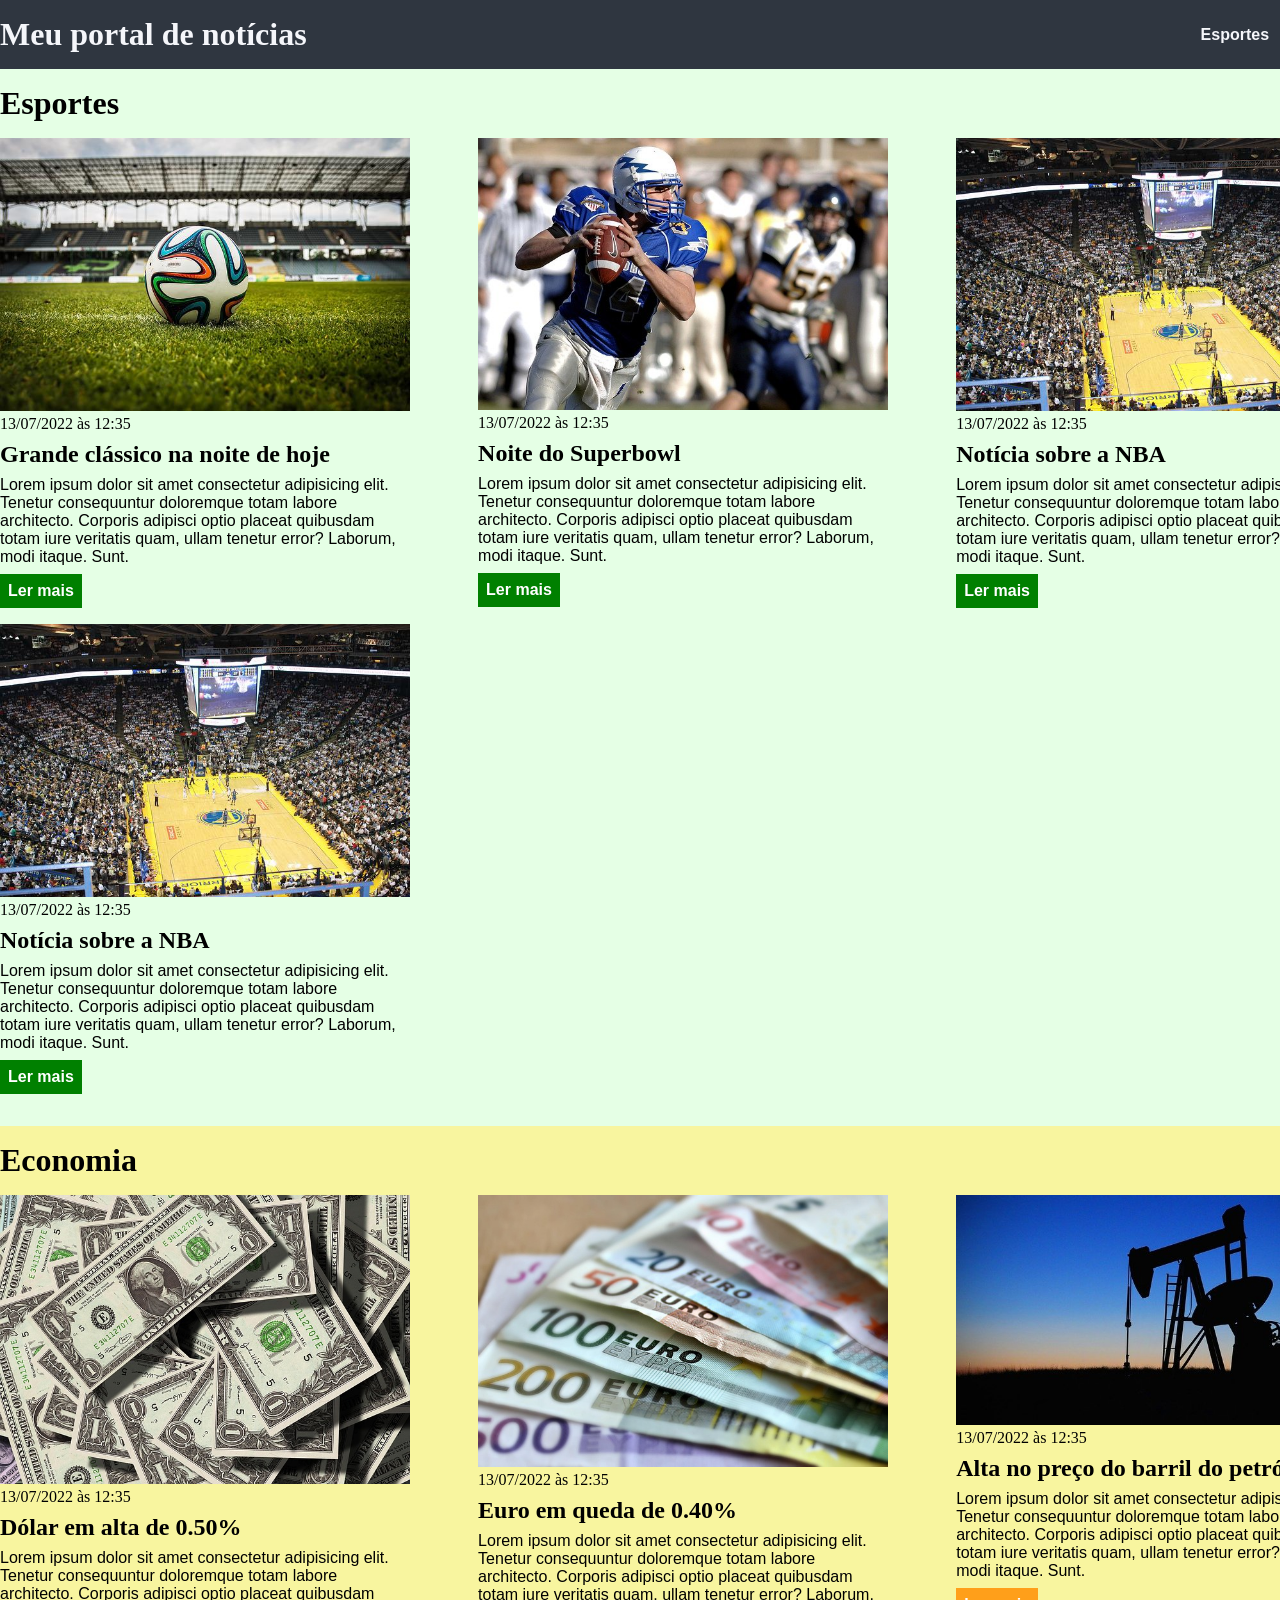
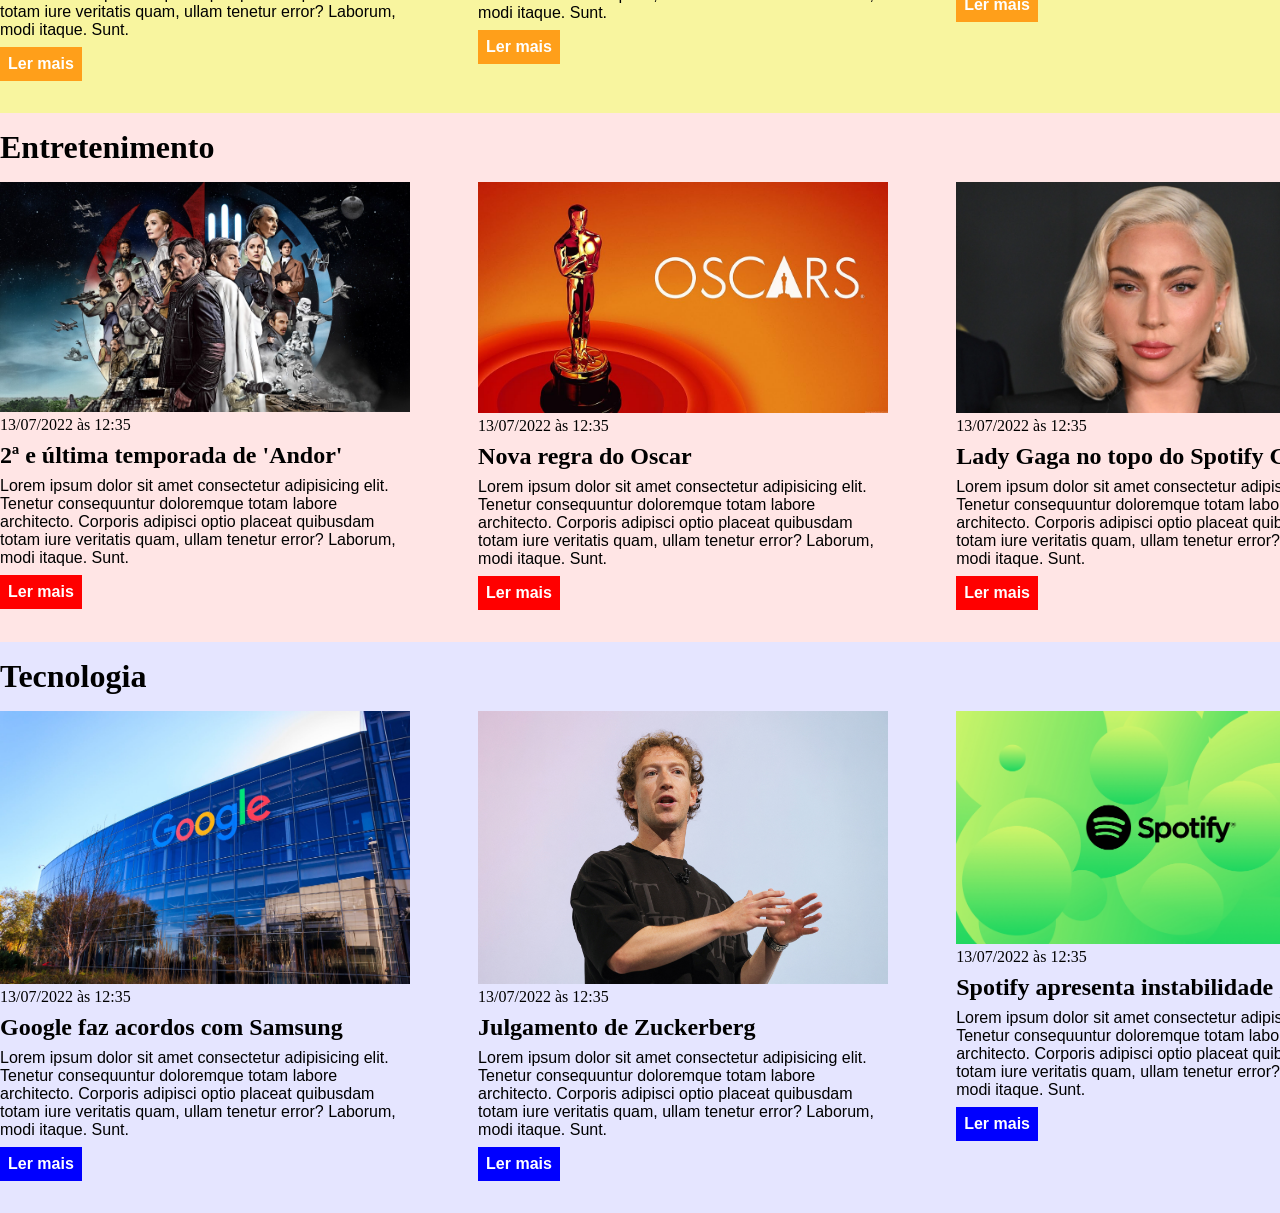
<file: index.html>
<!DOCTYPE html>
<html lang="pt-BR">
<head>
    <meta charset="UTF-8">
    <meta http-equiv="X-UA-Compatible" content="IE=edge">
    <meta name="viewport" content="width=device-width, initial-scale=1.0">
    <title>Meu portal de notícias</title>
    <link rel="stylesheet" href="./main.css" />
</head>
<body>
    <header>
        <div class="container">
                <h1>Meu portal de notícias</h1>
            <nav>
                <ul>
                    <li>
                        <a href="#sports" title="Ir para a seção de esportes">Esportes</a>
                    </li>
                    <li>
                        <a href="#economy" title="Ir para a seção de notícias">Economia</a>
                    </li>
                </ul>
            </nav>
        </div>
    </header>
    <section id="sports">
        <div class="container">
            <h2>Esportes</h2>
            <div class="articles">
                <article>
                    <img src="./imagens/futebol.jpg" alt="Bola de futebol no gramado" />
                    <header>
                        <time>13/07/2022 às 12:35</time>
                    </header>
                    <h3>Grande clássico na noite de hoje</h3>
                    <p>
                        Lorem ipsum dolor sit amet consectetur adipisicing elit. Tenetur consequuntur doloremque totam labore architecto. Corporis adipisci optio placeat quibusdam totam iure veritatis quam, ullam tenetur error? Laborum, modi itaque. Sunt.
                    </p>
                    <a href="#" title="Leia a notícia completa">Ler mais</a>
                </article>
                <article>
                    <img src="./imagens/futebol-americano.jpg" alt="Jogador de futebol americano correndo com a bola na mão" />
                    <header>
                        <time class="creation-date">13/07/2022 às 12:35</time>
                    </header>
                    <h3>Noite do Superbowl</h3>
                    <p>
                        Lorem ipsum dolor sit amet consectetur adipisicing elit. Tenetur consequuntur doloremque totam labore architecto. Corporis adipisci optio placeat quibusdam totam iure veritatis quam, ullam tenetur error? Laborum, modi itaque. Sunt.
                    </p>
                    <a href="#" title="Leia a notícia completa">Ler mais</a>
                </article>
                <article>
                    <img src="./imagens/basquete.jpg" title="Vista aérea de uma quadra de basquete" />
                    <header>
                        <time>13/07/2022 às 12:35</time>
                    </header>
                    <h3>Notícia sobre a NBA</h3>
                    <p>
                        Lorem ipsum dolor sit amet consectetur adipisicing elit. Tenetur consequuntur doloremque totam labore architecto. Corporis adipisci optio placeat quibusdam totam iure veritatis quam, ullam tenetur error? Laborum, modi itaque. Sunt.
                    </p>
                    <a href="#" title="Leia a notícia completa">Ler mais</a>
                </article>
                <article>
                    <img src="./imagens/basquete.jpg" title="Vista aérea de uma quadra de basquete" />
                    <header>
                        <time>13/07/2022 às 12:35</time>
                    </header>
                    <h3>Notícia sobre a NBA</h3>
                    <p>
                        Lorem ipsum dolor sit amet consectetur adipisicing elit. Tenetur consequuntur doloremque totam labore architecto. Corporis adipisci optio placeat quibusdam totam iure veritatis quam, ullam tenetur error? Laborum, modi itaque. Sunt.
                    </p>
                    <a href="#" title="Leia a notícia completa">Ler mais</a>
                </article>
            </div>
        </div>
    </section>
    <section id="economy">
        <div class="container">
            <h2>Economia</h2>
            <div class="articles">
                <article>
                    <img src="./imagens/dolares.jpg" alt="Muitos dólares" />
                    <header>
                        <time>13/07/2022 às 12:35</time>
                    </header>
                    <h3>Dólar em alta de 0.50%</h3>
                    <p>
                        Lorem ipsum dolor sit amet consectetur adipisicing elit. Tenetur consequuntur doloremque totam labore architecto. Corporis adipisci optio placeat quibusdam totam iure veritatis quam, ullam tenetur error? Laborum, modi itaque. Sunt.
                    </p>
                    <a href="#" title="Leia a notícia completa">Ler mais</a>
                </article>
                <article>
                    <img src="./imagens/euro.jpg" alt="Várias notas de euro" />
                    <header>
                        <time>13/07/2022 às 12:35</time>
                    </header>
                    <h3>Euro em queda de 0.40%</h3>
                    <p>
                        Lorem ipsum dolor sit amet consectetur adipisicing elit. Tenetur consequuntur doloremque totam labore architecto. Corporis adipisci optio placeat quibusdam totam iure veritatis quam, ullam tenetur error? Laborum, modi itaque. Sunt.
                    </p>
                    <a href="#" title="Leia a notícia completa">Ler mais</a>
                </article>
                <article>
                    <img src="./imagens/petroleo.jpg" alt="Extração de petróleo" />
                    <header>
                        <time>13/07/2022 às 12:35</time>
                    </header>
                    <h3>Alta no preço do barril do petróleo</h3>
                    <p>
                        Lorem ipsum dolor sit amet consectetur adipisicing elit. Tenetur consequuntur doloremque totam labore architecto. Corporis adipisci optio placeat quibusdam totam iure veritatis quam, ullam tenetur error? Laborum, modi itaque. Sunt.
                    </p>
                    <a href="#" title="Leia a notícia completa">Ler mais</a>
                </article>
            </div>
        </div>
    </section>
    <section id="entertainment">
        <div class="container">
            <h2>Entretenimento</h2>
            <div class="articles">
                <article>
                    <img src="./imagens/andor.jpeg" alt="Poster 2ª temporada de Andor" />
                    <header>
                        <time>13/07/2022 às 12:35</time>
                    </header>
                    <h3>2ª e última temporada de 'Andor'</h3>
                    <p>
                        Lorem ipsum dolor sit amet consectetur adipisicing elit. Tenetur consequuntur doloremque totam labore architecto. Corporis adipisci optio placeat quibusdam totam iure veritatis quam, ullam tenetur error? Laborum, modi itaque. Sunt.
                    </p>
                    <a href="#" title="Leia a notícia completa">Ler mais</a>
                </article>
                <article>
                    <img src="./imagens/oscars.jpg" alt="Oscars" />
                    <header>
                        <time>13/07/2022 às 12:35</time>
                    </header>
                    <h3>Nova regra do Oscar</h3>
                    <p>
                        Lorem ipsum dolor sit amet consectetur adipisicing elit. Tenetur consequuntur doloremque totam labore architecto. Corporis adipisci optio placeat quibusdam totam iure veritatis quam, ullam tenetur error? Laborum, modi itaque. Sunt.
                    </p>
                    <a href="#" title="Leia a notícia completa">Ler mais</a>
                </article>
                <article>
                    <img src="./imagens/lady gaga.webp" alt="Extração de petróleo" />
                    <header>
                        <time>13/07/2022 às 12:35</time>
                    </header>
                    <h3>Lady Gaga no topo do Spotify Global</h3>
                    <p>
                        Lorem ipsum dolor sit amet consectetur adipisicing elit. Tenetur consequuntur doloremque totam labore architecto. Corporis adipisci optio placeat quibusdam totam iure veritatis quam, ullam tenetur error? Laborum, modi itaque. Sunt.
                    </p>
                    <a href="#" title="Leia a notícia completa">Ler mais</a>
                </article>
            </div>
        </div>
    </section>
    <section id="tech">
        <div class="container">
            <h2>Tecnologia</h2>
            <div class="articles">
                <article>
                    <img src="./imagens/google.jpg" alt="Poster 2ª temporada de Andor" />
                    <header>
                        <time>13/07/2022 às 12:35</time>
                    </header>
                    <h3>Google faz acordos com Samsung</h3>
                    <p>
                        Lorem ipsum dolor sit amet consectetur adipisicing elit. Tenetur consequuntur doloremque totam labore architecto. Corporis adipisci optio placeat quibusdam totam iure veritatis quam, ullam tenetur error? Laborum, modi itaque. Sunt.
                    </p>
                    <a href="#" title="Leia a notícia completa">Ler mais</a>
                </article>
                <article>
                    <img src="./imagens/zuckerberg.jpg" alt="Oscars" />
                    <header>
                        <time>13/07/2022 às 12:35</time>
                    </header>
                    <h3>Julgamento de Zuckerberg</h3>
                    <p>
                        Lorem ipsum dolor sit amet consectetur adipisicing elit. Tenetur consequuntur doloremque totam labore architecto. Corporis adipisci optio placeat quibusdam totam iure veritatis quam, ullam tenetur error? Laborum, modi itaque. Sunt.
                    </p>
                    <a href="#" title="Leia a notícia completa">Ler mais</a>
                </article>
                <article>
                    <img src="./imagens/spotify.jpg" alt="Extração de petróleo" />
                    <header>
                        <time>13/07/2022 às 12:35</time>
                    </header>
                    <h3>Spotify apresenta instabilidade global</h3>
                    <p>
                        Lorem ipsum dolor sit amet consectetur adipisicing elit. Tenetur consequuntur doloremque totam labore architecto. Corporis adipisci optio placeat quibusdam totam iure veritatis quam, ullam tenetur error? Laborum, modi itaque. Sunt.
                    </p>
                    <a href="#" title="Leia a notícia completa">Ler mais</a>
                </article>
            </div>
        </div>
    </section>
</body>
</html>
</file>
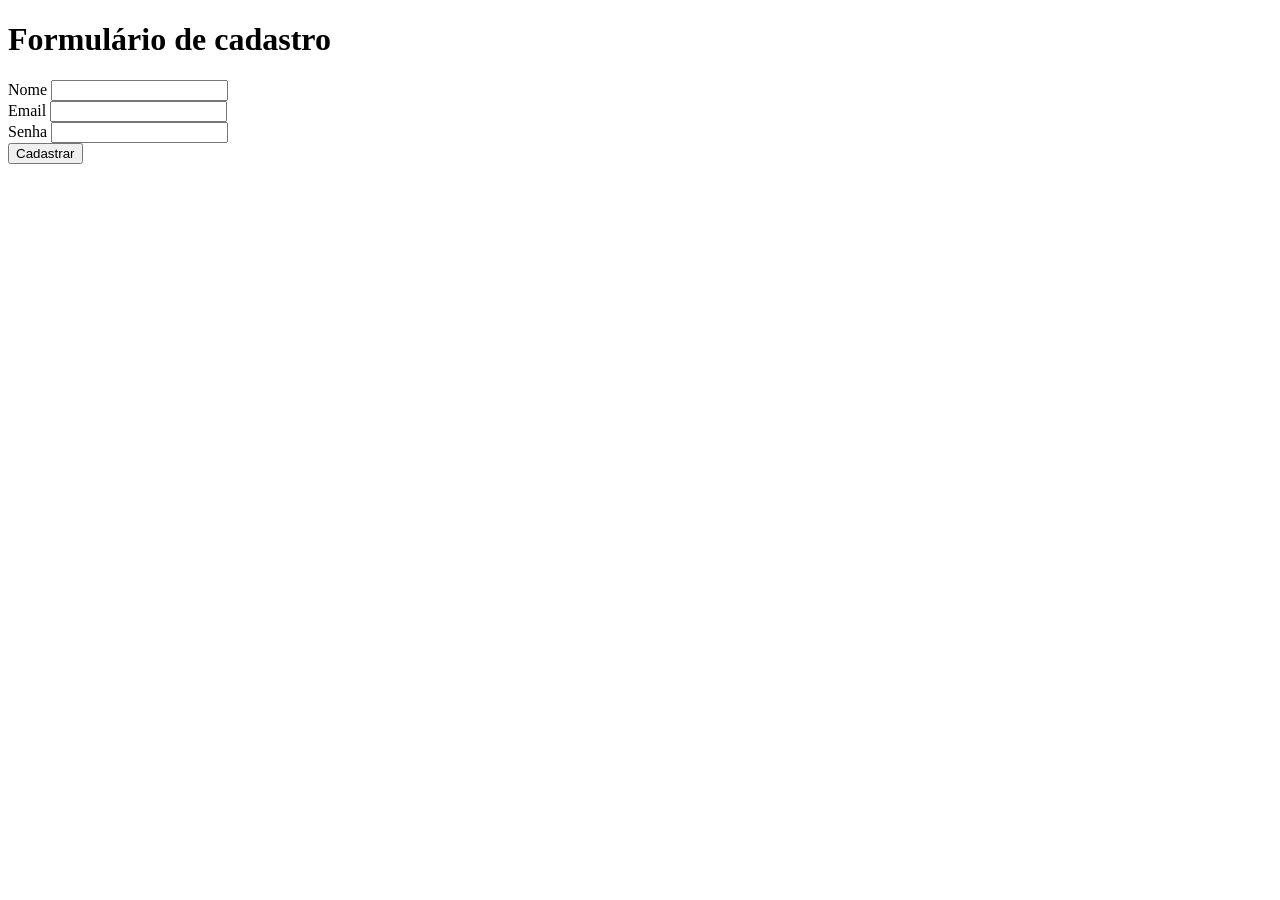
<file: exercício-forms.html>
<!DOCTYPE html>
<html lang="pt-br">
<head>
    <meta charset="UTF-8">
    <meta name="viewport" content="width=device-width, initial-scale=1.0">
    <title>Exercício Forms</title>
</head>
<body>
    <h1>Formulário de cadastro</h1>
    <form>
        <label for="name">Nome</label>
            <input type="text" id="name" />
        <br>
        <label for="email">Email</label>
            <input type="email" id="email" />
        <br>
        <label for="password">Senha</label>
            <input type="password" id="password" />
        <br>
        <button type="submit">
            Cadastrar
        </button>
    </form>
</body>
</html>
</file>
<file: main.css>
* {
    box-sizing: border-box;
    margin: 0;
    padding: 0;
}

body > header {
    background-color: #2f3640;
    padding: 16px 0;
    color: #f5f6fa;
}

header .container {
    display: flex;
    align-items: center;
    justify-content: space-between;
}

header li {
    display: inline;
    font-family: Arial, Helvetica, sans-serif;
    font-weight: bold;
    margin-left: 16px;
}

header li a {
    color: #f5f6fa;
    text-decoration: none;
}

header li a:hover {
    text-decoration: underline;
}

.container {
    width: 1366px;
    margin: 0 auto;
}

.articles {
    display: flex;
    flex-wrap: wrap;
    justify-content: space-between;
}

.articles article img {
    /* height: 180px; */
    width: 100%;
}

.articles article {
    width: 30%;
}

section {
    padding: 16px 0;
}

section h2,
.articles article {
    margin-bottom: 16px;
}

.articles article h3 {
    margin-top: 8px;
    margin-bottom: 8px;
}

.articles article a {
    background-color: blue;
    color: #fff;
    padding: 8px;
    display: inline-block;
    text-decoration: none;
    font-weight: bold;
    margin-top: 8px;
}

.articles article a:hover {
    text-decoration: underline;
}

.articles article p,
.articles article a {
    font-family: Arial, Helvetica, sans-serif;
}

.articles article h3 {
    font-size: 24px;
}

section h2 {
    font-size: 32px;
}

#sports {
    background-color: rgba(0, 255, 0, 0.1);
}

#sports .articles article a {
    background-color: green;
}

#economy {
    background-color: #f8f59f;
}

#economy .articles article a {
    background-color: #ff9f1a;
}

#entertainment {
    background-color: rgba(255, 0, 0, 0.1);
}

#entertainment .articles article a {
    background-color: red;
}

#tech {
    background-color: rgba(0, 0, 255, 0.1)
}
</file>
